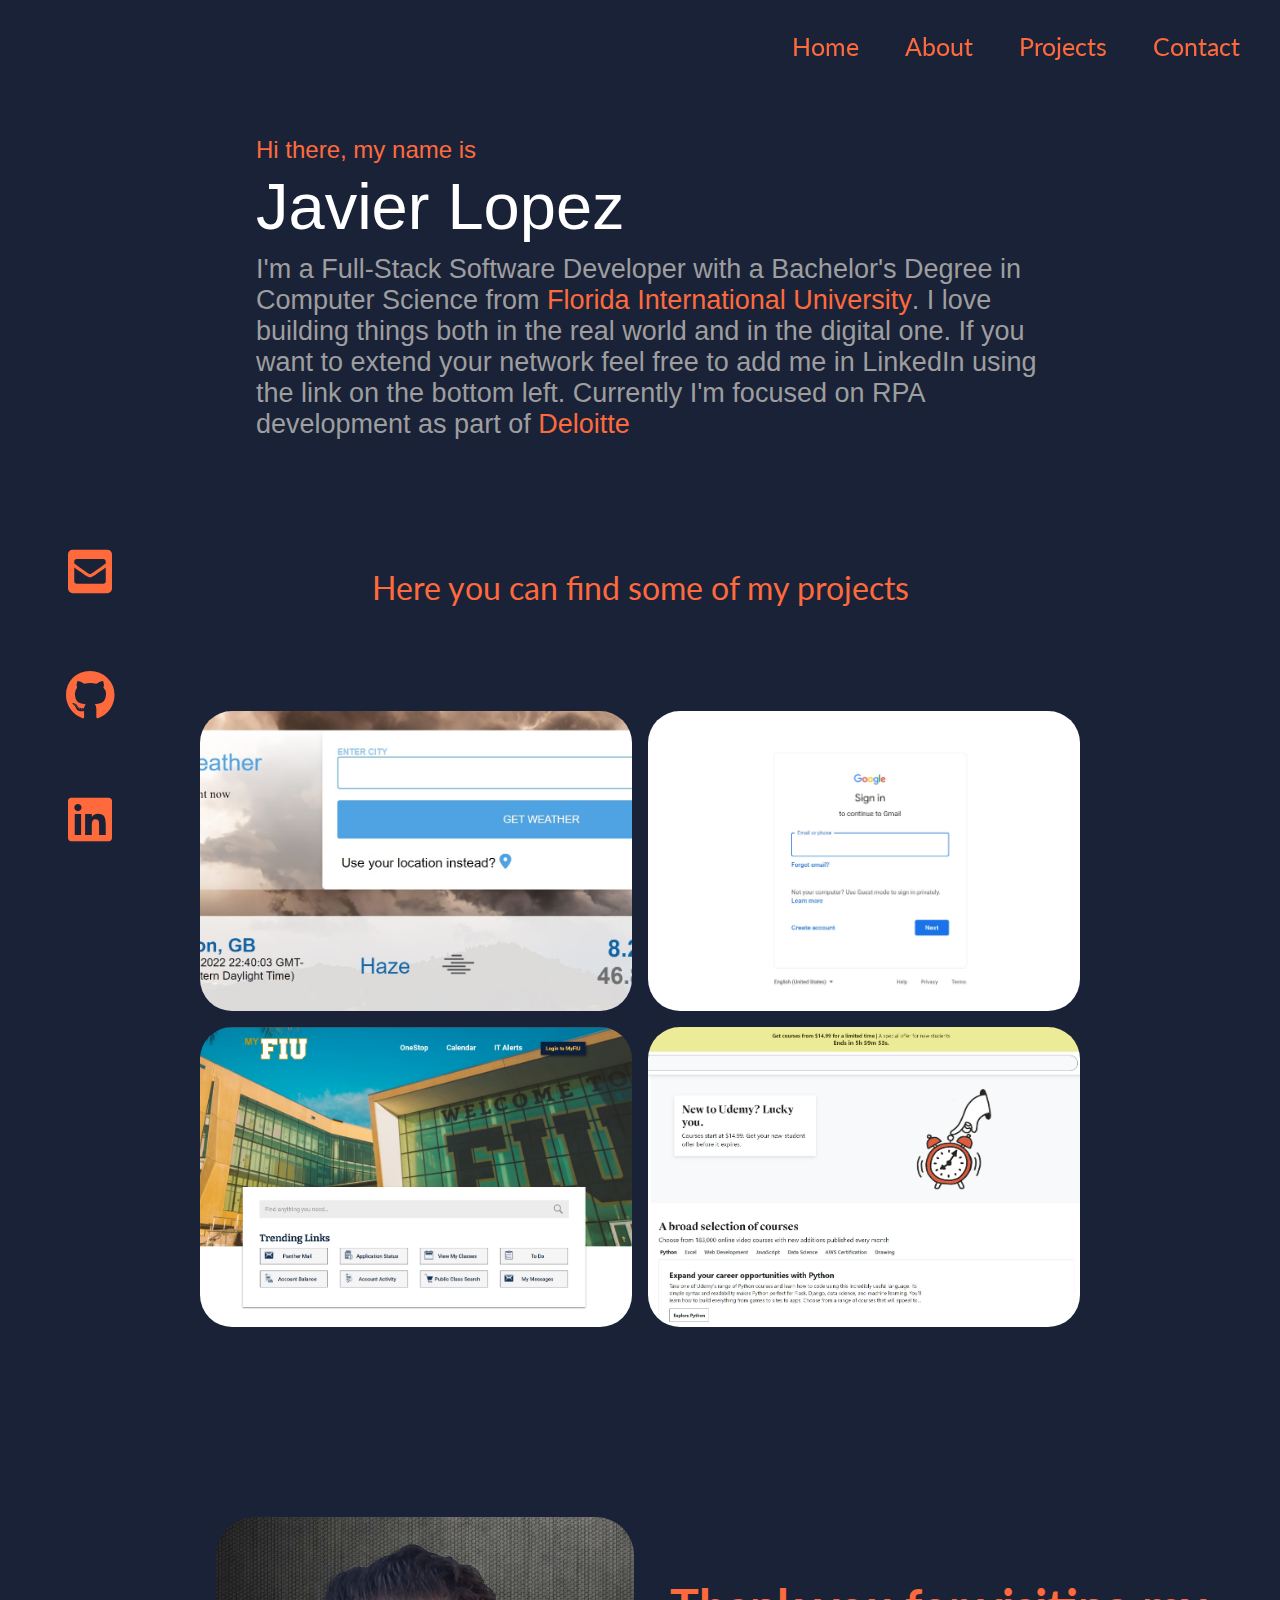
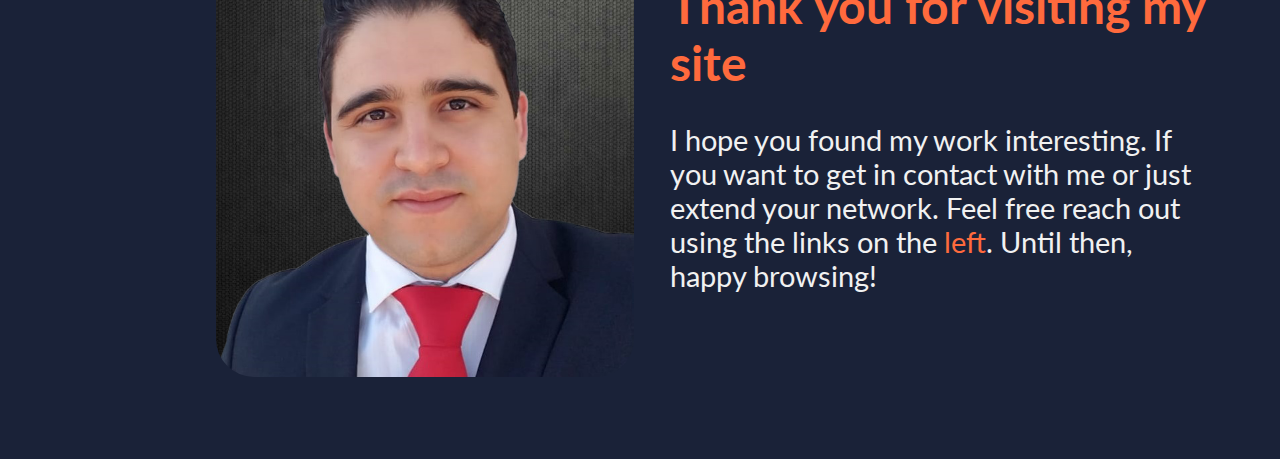
<file: index.html>
<!DOCTYPE html>
<html lang="en">
<head>
    <meta charset="UTF-8">
    <meta http-equiv="X-UA-Compatible" content="IE=edge" />
    <meta name="viewport" content="width=device-width, initial-scale=1.0" />
    <title>Javier Lopez</title>
    <link rel="icon" href="images/logos/jllogo.png" type="image/icon type">
    <link href="https://fonts.googleapis.com/css2?family=Lato&display=swap" rel="stylesheet">
    <link rel="stylesheet" href="styles.css">
    <link rel="stylesheet" href="https://use.fontawesome.com/releases/v5.4.1/css/all.css">
</head>
<body>
     <!--<nav class="navbar"> -->
        <div class="nav-wrapper">
            <nav class="navbar">
                <!-- LOGO -->
                <div class="logo"></div>
                <!-- NAVIGATION MENU -->
                <ul class="nav-links">
                    <!-- USING CHECKBOX HACK -->
                    <input type="checkbox" id="checkbox_toggle" />
                    <div class="menu-btn" for="checkbox_toggle">
                        <div class="btn-line"></div>
                        <div class="btn-line"></div>
                        <div class="btn-line"></div>
                    </div>
                  
                    <!-- NAVIGATION MENUS -->
                    <div class="menu">
                        <div class="menu-nav">
                            <li class="nav-item"><a href="#top">Home</a></li>
                            <li class="nav-item"><a href="#about" class="nav-link">About</a></li>
                            <li class="nav-item"><a href="#projects" class="nav-link">Projects</a></li>
                            <li class="nav-item"><a href="#contact" class="nav-link">Contact</a></li>
                        </div>
                    </div>
                </ul>
            </nav>
        </div>
        <div orientation= "left" class = "contact-links-left-bar">
            <div class="social-bar-left-index">
                <a class="social-btn" href="mailto:javierlopezg93@gmail.com">
                    <i class="fas fa-envelope-square"></i>
                </a>
                <a class="social-btn" href="https://github.com/The-Javier-Lopez">
                    <i class="fab fa-github"></i>
                </a>
                <a class="social-btn" href="https://www.linkedin.com/in/javier-lopez-30466a197">
                    <i class="fab fa-linkedin"></i>
                </a>
            </div>
        </div>

        <div class="info-wrapper" id="about">
            <div class="intro1">Hi there, my name is</div>
            <div class="intro2">Javier Lopez</div>
            <div class="intro3">I'm a Full-Stack Software Developer with a Bachelor's Degree in Computer Science from <p class="hover-underline-animation" white-space="nowrap"><a href="https://www.fiu.edu" target="_blank" rel="noopener noreferrer">Florida International University</a></p>. I love building things both in the real world 
                and in the digital one. If you want to extend your network feel free to add me in LinkedIn using the link on the bottom left. Currently I'm focused on RPA development as part of <p class="hover-underline-animation" white-space="nowrap"><a href="https://www2.deloitte.com/us/en.html" target="_blank" rel="noopener noreferrer">Deloitte</a></p></div>

        </div>    
        <div class="projects-intro" id="projects">
            <p1>Here you can find some of my projects</p1>
        </div>    
     </div>
        <div class="content-wrapper">
            <div class="portfolio-items-wrapper">      
                <div class="portfolio-item-wrapper">      
                    <div class="portfolio-img-background" style="background-image:url(images/Projects/project1.jpg)"></div>

                    <div class="img-text-wrapper">
                        <div class="logo-wrapper">
                            <img src="images/logos/javabigger.png" alt="" >
                        </div>
                        
                        <div class="subtitle">Project 1</div>
                    </div>
                </div> 
                
                <div class="portfolio-item-wrapper">      
                    <div class="portfolio-img-background" style="background-image:url(images/Projects/project2.jpg)">
                    </div>

                    <div class="img-text-wrapper">
                        <div class="logo-wrapper">
                            <img src="images/logos/javabigger.png"  alt="" >
                        </div>
                        
                        <div class="subtitle">Project 2</div>
                    </div>
                </div> 
              
                <div class="portfolio-item-wrapper">      
                    <div class="portfolio-img-background" style="background-image:url(images/Projects/project3.jpg)"></div>

                    <div class="img-text-wrapper">
                        <div class="logo-wrapper">
                            <img src="images/logos/javabigger.png"  alt="" >
                        </div>
                        
                        <div class="subtitle">Project 3</div>
                    </div>
                </div> 
            
                <div class="portfolio-item-wrapper">      
                    <div class="portfolio-img-background" style="background-image:url(images/Projects/project4.jpg)"></div>

                    <div class="img-text-wrapper">
                        <div class="logo-wrapper">
                        <img src="images/logos/javabigger.png"  alt="" >
                    </div>
                            
                        <div class="subtitle">Project 4</div>
                    </div> 
                </div>
            </div>     
        </div>
        <div class="two-column-wrapper" id="contact">
                <div class="profile-image-wrapper">
                    <img src="images/profile pic.png" alt="Profile Picture">
                </div>

                <div class="profile-content-wrapper">
                    <h1>Thank you for visiting my site</h1>
                    <p1>I hope you found my work interesting. If you want to get in contact with me or just extend your network. Feel free reach out using the links on the <p class="hover-underline-animation" white-space="nowrap">left</p>. Until then, happy browsing!</p1>
                </div>
        </div>
    </div>    

</body>
<script>
    const portfolioItems = document.querySelectorAll('.portfolio-item-wrapper');

    portfolioItems.forEach(portfolioItem => {
        portfolioItem.addEventListener('mouseover', () => {
            portfolioItem.childNodes[1].classList.add('img-darken') ;
        });

        portfolioItem.addEventListener('mouseout', () => {
            portfolioItem.childNodes[1].classList.remove('img-darken');
        });
        
        
    });

    /* Hiding and showing the nav bar on scroll*/
    var scrollableElement = document.body; //document.getElementById('scrollableElement');

    scrollableElement.addEventListener('wheel', checkScrollDirection);

    function checkScrollDirection(event) {
    if (checkScrollDirectionIsUp(event)) {
        return document.querySelector('.nav-wrapper').classList.remove('hide') ;
    } else {
        return document.querySelector('.nav-wrapper').classList.add('hide');
        }
    }
    function checkScrollDirectionIsUp(event) {
    if (event.wheelDelta) {
        return event.wheelDelta > 0;
    }
    return event.deltaY < 0;
    }    
    /**** end ****/

    /*** Hamburger and X animated button ***/
    const menuBtn =	document.querySelector(".menu-btn");

	const menu = document.querySelector(".menu");

	const menuNav =	document.querySelector(".menu-nav");

    const navItems = document.querySelectorAll(".nav-item");

	// Set the initial state of the menu
	let showMenu = false;

	menuBtn.addEventListener("click", toggleMenu);

		function toggleMenu() {
			if (!showMenu) {
				menuBtn.classList.add("close");
				menu.classList.add("show");
				menuNav.classList.add("show");
				navItems.forEach((item) =>
					item.classList.add("show"));

				// Reset the menu state
				showMenu = true;
			} else {
				menuBtn.classList.remove("close");
				menu.classList.remove("show");
				menuNav.classList.remove("show");
				navItems.forEach((item) =>
					item.classList.remove("show"));

				// Reset the menu state
				showMenu = false;
			}
		}
  
 </script>
</html>
</file>
<file: styles.css>
body {
    font-family: 'Lato', sans-serif;
    margin: 0px;
    background-color: #1A2238;
}

 .container {
     display: grid ;
     grid-template-columns: 1fr;
 }

li{
    list-style: none;
}

/* NAVBAR STYLING STARTS */
.nav-wrapper {
    width: 100%;
    margin-top: -1rem;
    position: fixed;
    top: 0;
    z-index: 10;
    transition: top 0.7s ease-in-out;
}

.nav-wrapper.hide {
    top: -80px;
 }
.navbar {
    background-color: #1a2238e0;
    min-height: 30px;
    background-position: center;
    background-repeat: no-repeat;
    background-size: cover;
    position: relative ;
    display: flex;
    justify-content: space-between;
    padding: 26px;
    padding-bottom: 10px;
}

.nav-links a {
    font-size: 1.4em;
    text-decoration: none;
    color: #FF6A3D;
    height: 26px;
    padding-bottom: 10px;
    border-bottom: 2px solid transparent;
    transition: border-bottom 0.5s;
}
.nav-links a:hover{
    color: white;
    transition: 0.5s ease;
    border-bottom: 2px solid white;
}


/* LOGO */
.logo {
   padding-top: 5px;
   padding-left: 38px;
   }
.logo-image {
    width: 5.5rem;
    height: 4 rem;
    max-width: 65px;
}
   /* NAVBAR MENU */
.menu {
    display: flex;
    gap: 1em;
    font-size: 18px;
}
.menu-nav {
    display: flex;
    gap: 1em;
    font-size: 18px;
}
.menu li:hover {
    color: white;
    border-radius: 5px;
    transition: 0.3s ease;
}
.menu li {
    padding: 5px 14px;
}

 

/*RESPONSIVE NAVBAR MENU STARTS*/
/* CHECKBOX HACK */
input[type=checkbox]{
    display: none;
   } 
   /*HAMBURGER MENU*/
   .hamburger {
    display: none;
    font-size: 24px;
    user-select: none;
    color: #FF6A3D;
   }
/* APPLYING MEDIA QUERIES */
@media (max-width: 768px) {
    .logo{
        padding-top: 5px;
        padding-left: 2px; 
    }

    .menu.btn {
        position: absolute;
		z-index: 3;
		right: 36px;
		top: 36px;
		cursor: pointer;
		transition: all 0.5s ease-out;
    }
    .menu-btn .btn-line {
        width: 28px;
        height: 3px;
        margin: 0 0 5px 0;
        background: #FF6A3D;
        z-index: 11;
        transition: all 0.5s ease-out;
    }
    .menu-btn.close {
        transform: rotate(180deg);
    }
    /* Styling the three lines to make it an X */
    .menu-btn.close .btn-line:nth-child(1) {
        background: white;
        transform: rotate(45deg) translate(5px, 5px);
    }

    .menu-btn.close .btn-line:nth-child(2) {
        opacity: 0;
    }

    .menu-btn.close .btn-line:nth-child(3) {
        background: white;
        transform: rotate(-45deg) translate(7px, -6px);
    }

    .menu {
        position: absolute;
        opacity: 0.9;
        visibility: hidden;
        margin: 0 auto;
        padding-right: 50rem;
        margin-left: -18%;
        align-self: center;
        align-content: center;
    }

    .menu-nav{
        display: inline-block;
        position: absolute;
        color:white;
        right: 200rem;
        left: 0;
        text-align: center;
        padding: 16px 0;
    }
    .menu-nav .nav-item:hover {
        display: inline-block;
        color:white;
        transition: 0.3s ease;
    }
    .menu-nav .nav-item a{ 
        padding: 0.5rem;   
        background-color: #1a2238d8;
    }
    .menu-nav .nav-item + .nav-item {
        margin-top: 12px;
        margin-bottom: 4px;
    }  

    .menu.show {
        visibility: visible;
    }
    /* Adding a transition delay
		to the 4 items in the
		navigation menu */
	.nav-item:nth-child(1) {
		transition-delay: 0.05s;
	}

	.nav-item:nth-child(2) {
		transition-delay: 0.1s;
	}

	.nav-item:nth-child(3) {
		transition-delay: 0.15s;
	}

	.nav-item:nth-child(4) {
		transition-delay: 0.2s;
	}
    /*end*/
    
    input[type=checkbox]:checked ~ .menu{
         display: block;
       }
       .hamburger {
        display: block;
       }
       .dropdown {
        left: 50%;
        top: 30px;
        transform: translateX(35%);
       }
       .dropdown li:hover {
        background-color: #1A2238;
       }
    .social-bar-left-index{
        padding-top: 1.5rem;
        text-align: center;
        margin-left: -40px;
        font-size: small;
      }

      /* Bottom image and text */
      .content-wrapper{
        padding-left: 20px;
        padding-right: 20px;
        padding-top: 3rem;
        padding-bottom: 3rem;
        margin-bottom: 3rem;
        bottom: 10px;;
    }
    /*
    .two-column-wrapper{
        padding-left: 40px;
        align-content: center;
        display: flex;
    }
    .profile-image-wrapper{
        display: inline-block;
        width: 100vw;
        height: 50vh;
        margin: 0 auto;
    }
    .profile-image-wrapper img {
        display: inline-block;
        width: 100vw;
        height: 50vh;
        align-items: center;
        align-self: center;
        
    }
   
    .profile-content-wrapper {
        display: inline-block;
        width: 100vw;
        height: 50vh;
        padding: 30px;
        margin-bottom: auto;
    }

    .profile-content-wrapper h1 {
        font-size: 3rem;
        color: #FF6A3D;
    }

    .profile-content-wrapper p1 {
        padding-top: 0px;
        display: block;
        align-content: left;
        font-size: 1.8rem;
        padding-right: 10%;
        color: #f1f1f1;
    }
    */

    /* Projects links*/
      .img-text-wrapper {
        position: absolute;
        display: flex ;
        flex-direction: column;
        justify-content: center;
        align-items: center;
        text-align: center;
        width:20%;        
        margin-left: 20px;
        margin-right: 20px;
        
    }
    .info-wrapper{
        font-family: 'Segoe UI', Tahoma, Geneva, Verdana, sans-serif;
        width: 100%;
        margin: 0 auto ;
        display: grid;
        text-align: left;
        font-weight:300;
        font-size:42px;
    }
    .intro1{
        width: 100%;
        margin: 0 auto ;
        margin-left: 90px;
        color: #FF6A3D;
        display: block;
        align-content: center;
        font-size: 24px;
    
    }
    
    .intro2{
        width: 100%;
        margin: 0 auto ;
        margin-left: 90px;
        padding-top: 5px;
        color:white;
        display: block;
        align-content: center;
        font-size: 65px;
    }
    
    .intro3{
        width: 100%;
        margin: 0 auto ;
        padding-top: 10px;
        margin-left: 90px;
        display: block;
        color: rgb(158, 158, 158) ;
        align-content: left;
        font-size: 27px;
        padding-right: 20%;
    }

    
    /* Bottom image and text */
    .two-column-wrapper {
        width: 100%;
        height: 100%;
        margin: 0 auto;
        padding-top: 20px;
        display: inline-block;
        margin-bottom: 20px;
    }
    .profile-image-wrapper{
        right: -90px;
        padding-left: 40px;
        margin-left: 40px;
        margin-right: -40px;
        margin: 0 auto;
        display: inline-block;
        position: absolute;
        height: 50vh;
        padding-left: 10px ;
        width: 100vw;
    }

    .profile-image-wrapper img {
        width: 100%;
        margin: 0 auto;
    }
   
    .profile-content-wrapper {
        right: -70px;
        margin-top: 18rem;
        margin-left: 100px;
        position: absolute;
        height: 50vh;
        width: 100vw;
        padding: 30px;
        display: inline-block;
    }

    .profile-content-wrapper h1 {
        font-size: 3rem;
        color: #FF6A3D;
    }

    .profile-content-wrapper p1 {
        padding-top: 10px;
        display: block;
        align-content: left;
        font-size: 25px;
        padding-right: 10%;
        font-size: 2rem ;
        color: #f1f1f1;
        padding-bottom: 9rem;
    }
    /* Projects*/
    .projects-intro{
        width: 100%;
        margin: 0px auto;
        margin-left: 50px;
        justify-content: center;
        align-items: center;
        height: 100%;
        text-align: center;
        padding-left: 100px;
        padding-right: 100px;  
    }
    .content-wrapper{
        width: 100%;
        margin: 0px auto;
        padding-left:62rem;
        padding-right: 2rem;
        padding-top: 5rem;
        padding-bottom: 5rem;
    }
    
    .portfolio-items-wrapper {
        margin-left: -30px;
        margin-right: -180px;
        display: flex;
        flex-direction: column;
    }
    .portfolio-item-wrapper {
        display: flex;
        position: relative;  
    }
    .portfolio-item-wrapper:hover{
        cursor: none;
    }
    .portfolio-item-wrapper .img-text-wrapper .subtitle{
        font-weight: 600;
        font-size: medium;
        color: #FF6A3D;
        transition: 0.6s;
    }

    .portfolio-item-wrapper .img-text-wrapper .logo-wrapper img {
        transition: 0.4s;
        opacity: 1;
    }

    .portfolio-img-background {
        height: 400px;
        width: 400px;
        background-size: cover;
        background-position: center;
        background-repeat: no-repeat;
        border-radius: 32px;  
        opacity: 60%;
    }

    .img-text-wrapper {
        position: relative;
        top: 0;
        display: flex ;
        flex-direction: column;
        justify-content: center;
        align-items: center;
        height: 20%;
        text-align: center;
        width: 40rem;
        margin:0 auto;  
    }

    .logo-wrapper img   {
        width: 50%;
        margin-bottom: 20px;
        opacity: 0;
    }


    .img-text-wrapper .subtitle {
        font-weight: 600;
        color: transparent;
    }
    
    /* bottom image and text*/
    /*
    .two-column-wrapper {
        margin-left: 30px;
        padding-top: 20px;
        display: grid;
        grid-template-columns: 1fr 1fr;
    }
   
    .profile-image-wrapper{
        margin: 0 auto;
        width: 100%;
        align-content: right;
        padding-right: -20px;
        padding-left: 20px;
        margin-left: 800px;
        margin-right: -200px;
    }

    .profile-image-wrapper img {
        margin-left: 300px;
        right: 0;
        margin-left: 200px;
        border: 2px transparent;
        border-radius: 40px;
        width: auto;
        max-width: 82%;
        height: auto;
    }

    .profile-content-wrapper {
        padding: 30px;
        position: relative;
        margin-bottom: auto;
    }

    .profile-content-wrapper h1 {
        font-size: 3rem;
        color: #FF6A3D;
    }

    .profile-content-wrapper p1 {
        padding-top: 10px;
        display: block;
        align-content: left;
        font-size: 25px;
        margin-right: 20%;
        padding-right: 80%;
        font-size: 2rem ;
        color: #f1f1f1;
      }
      */

}

.brand {
    margin-right: 16px;
    
}

.brand img{
    width: 5em;
    height: 3em;
    margin-top: -15px;
}

.info-wrapper {
    margin-top: 8rem;
    display: flex ;
    grid-template-columns: 1fr;
    align-items: center;
    
}

.portfolio-items-wrapper {
    padding-left: 7rem;
    padding-right: 7rem;
    padding-bottom: 5rem;
    display: grid;
    grid-template-columns: 1fr 1fr;
}

.portfolio-item-wrapper {
    padding: 0.5rem;
    position: relative;  
}
.portfolio-item-wrapper:hover{
    cursor: pointer;
}
.portfolio-item-wrapper:hover .img-text-wrapper .subtitle{
    font-weight: 600;
    font-size: medium;
    color: #FF6A3D;
    transition: 0.6s;
}

.portfolio-item-wrapper:hover .img-text-wrapper .logo-wrapper img {
    transition: 0.4s;
    opacity: 1;
}

.portfolio-img-background {
    height: 300px;
    width: 100%;
    background-size: cover;
    background-position: center;
    background-repeat: no-repeat;
    border-radius: 32px;  
    
}

.img-text-wrapper {
    position: absolute;
    top: 0;
    display: flex ;
    flex-direction: column;
    justify-content: center;
    align-items: center;
    height: 100%;
    text-align: center;
    width:90%;
    margin:0 auto;  
}

.logo-wrapper img   {
    width: 50%;
    margin-bottom: 20px;
    opacity: 0;
}


.img-text-wrapper .subtitle {
    font-weight: 600;
    color: transparent;
}



.img-darken {
    transition: 0.8s;
    filter: brightness(20%);
}

.two-column-wrapper {
    right: 0;
    align-content: right;
    align-items: right;
    padding-top: 20px;
    display: grid;
    grid-template-columns: 1fr 1fr;
    padding-bottom: 3rem;
}
.portfolio-image-wrapper{
    margin-left: 200px;
    border-radius: 40px;

}
.profile-image-wrapper{
    max-width:fit-content;    
    padding-bottom: 2rem;
    display: block;
    margin-right: 2px;
    margin-left: auto;
    height: auto;
}

.profile-image-wrapper img {   
    display: block;
    margin-right: 2px;
    margin-left: auto;
    height: auto; 
    max-width: 66%;
    border-radius: 40px;
    border: 2px solid transparent ;
    
}

.profile-image-wrapper img:hover{
    border: 2px solid #FF6A3D;
    filter: brightness(80%);
}


.profile-content-wrapper {
    padding: 30px;
    position: relative;
    margin-bottom: auto;
}

.profile-content-wrapper h1 {
    font-size: 3rem;
    color: #FF6A3D;
}

.profile-content-wrapper p1 {
    padding-top: 0px;
    display: block;
    align-content: left;
    font-size: 1.8rem;
    padding-right: 10%;
    color: #f1f1f1;
}

/* welcome animated sign */
.info-wrapper{
    font-family: 'Segoe UI', Tahoma, Geneva, Verdana, sans-serif;
    position: relative;
    display: grid;
    text-align:left;
    font-weight:300;
    font-size:42px;
    padding-top: 8px;
    padding-left: 20%;
    padding-bottom: 5rem ;

}
.intro1{
    color: #FF6A3D;
    display: block;
    align-content: center;
    font-size: 24px;

}

.intro2{
    padding-top: 5px;
    color:white;
    display: block;
    align-content: center;
    font-size: 65px;
}

.intro3{
    padding-top: 10px;
    display: block;
    color: rgb(158, 158, 158) ;
    align-content: left;
    font-size: 27px;
    padding-right: 20%;
}

.content-wrapper{
    padding-left: 80px;
    padding-right: 80px;
    padding-top: 5rem;
    padding-bottom: 5rem;
}

.projects-intro{

    display: flex ;
    flex-direction: column;
    justify-content: center;
    align-items: center;
    height: 100%;
    text-align: center;
    padding-left: 100px;
    padding-right: 100px;   
}
  .projects-intro p1 {
      color: #FF6A3D;
        text-transform: initial;
        padding: 3rem;
        margin-bottom: -2rem;
        align-items: center;
        font-size: 2rem
  }

  

.btn:link,
.btn:visited {
    text-transform: uppercase;
    text-decoration: none;
    padding: 15px 40px;
    display: inline-block;
    border-radius: 100px;
    transition: all .2s;
    position: absolute;
}

.btn:hover {
    transform: translateY(-3px);
    box-shadow: 0 10px 20px rgba(0, 0, 0, 0.2);
}

.btn:active {
    transform: translateY(-1px);
    box-shadow: 0 5px 10px rgba(0, 0, 0, 0.2);
}

.btn-white {
    background-color: #FF6A3D;
    color: #070e4b;
}

.btn::after {
    content: "";
    display: inline-block;
    height: 100%;
    width: 100%;
    border-radius: 100px;
    position: absolute;
    top: 0;
    left: 0;
    z-index: -1;
    transition: all .4s;
}

.btn-white::after {
    background-color: skyblue;
}

.btn:hover::after {
    transform: scaleX(1.4) scaleY(1.6);
    opacity: 0;
}

.btn-animated {
    animation: moveInBottom 5s ease-out;
    animation-fill-mode: backwards;
}

@keyframes moveInBottom {
    0% {
        opacity: 0;
        transform: translateY(30px);
    }

    100% {
        opacity: 1;
        transform: translateY(0px);
    }
}

/* social bar */

.social-bar{
    align-items: center;
    align-self: center;
    padding-left: auto;
    padding-right: 10rem;
    padding-top: 1.5rem;
    text-align: center;
  }
  .social-btn{
    display: inline-block;
    width: 100px;
    height: 100px;
    margin: 10px;
    border-radius: 40%;
    color: #FF6A3D;
    overflow: hidden;
    position: relative;
  }
  .social-btn i{
    line-height:120px;
    font-size: 50px;
    transition: 0.2s linear;
    margin-bottom: 3px;
  }
  .social-btn:hover i{
    -webkit-transform: translateY(-5px);
	transform: translateY(-5px);
    color: white;
    
  }
  .social-btn::before{
    content: "";
    position: absolute;
    width: 120%;
    height: 120%;
    background: #FF6A3D;
    box-shadow: #070e4b;
    left: -110%;
    top: 90%;
  }


  .emailRightBar {
    width: 40px;
    position: fixed;
    bottom: 0px;
    left: auto;
    right: 40px;
    z-index: 10;
    color: white;
}

.emailLinkWrapper{
    writing-mode: vertical-rl;
    display: flex;
    flex-direction: column;
    -webkit-box-align: center;
    align-items: center;
    position: relative;
}

.emailLinkWrapper a{
    display: inline-block;
    text-decoration: none;
    text-decoration-skip-ink: auto;
    color: inherit;
    position: relative;
}

.contact-links-left-bar {
    writing-mode: vertical-rl;
    display: flex;
    flex-direction: column;
    writing-mode: vertical-lr ;
    position: relative;
    width: 40px;
    position: fixed;
    bottom: 20px;
    left: 20px;
    right: auto;
    z-index: 10;
    color: white;
  }
  
  .social-bar-left-index{
    padding-top: 1.5rem;
    text-align: center;
  }

  /* Button underline */
  .hover-underline-animation {
    margin-block-start: 0;
    margin-block-end: 0;
    display: inline-block;
    position: relative;
    color: #FF6A3D;
    border-bottom: transparent ;
  }

  .hover-underline-animation:hover{
      cursor: pointer;  
  }

  .hover-underline-animation a{
    margin-block-start: 0;
    margin-block-end: 0;
    display: inline-block;
    position: relative;
    color: #FF6A3D;
    text-decoration: none;   
    font-size: 27px; 
  }
  
  .hover-underline-animation:after {
    content: '';
    position: absolute;
    width: 100%;
    transform: scaleX(0);
    height: 2px;
    bottom: 0;
    left: 0;
    background-color: #FF6A3D;
    transform-origin: bottom left;
    transition: transform 0.30s ease-out;
  }
  
  .hover-underline-animation:hover:after {
    transform: scaleX(1);
    transform-origin: bottom right;
  }
</file>
